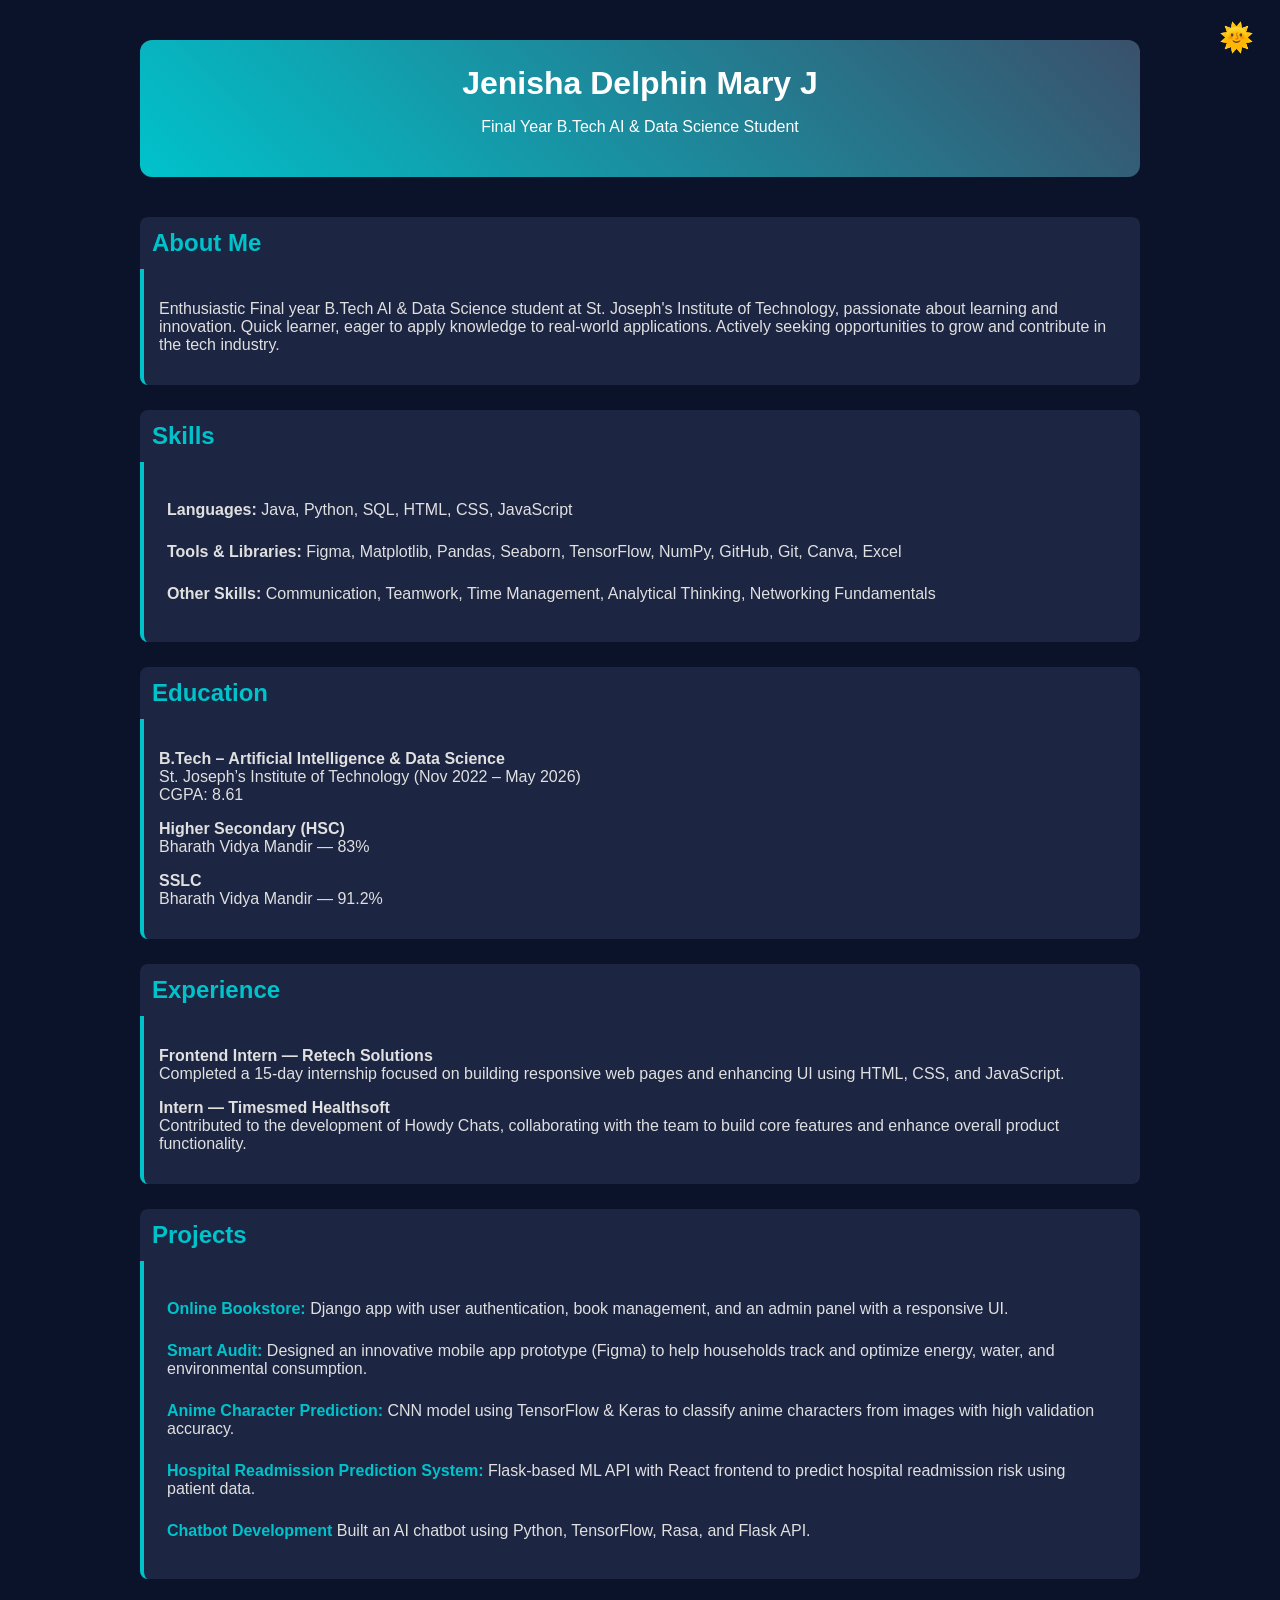
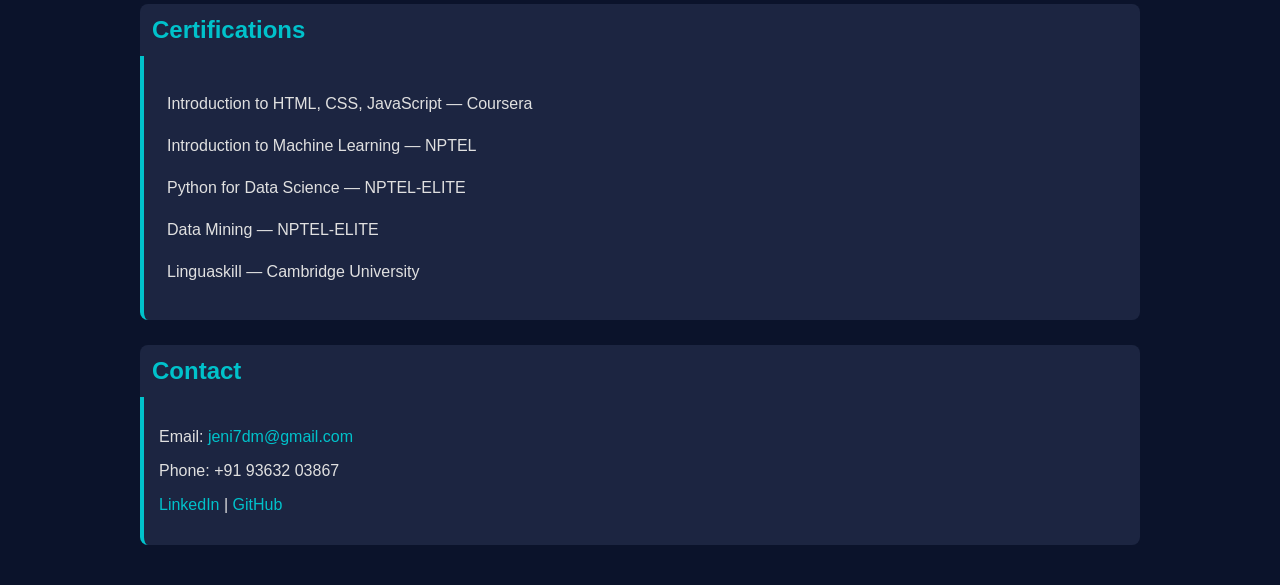
<file: index.html>
<!DOCTYPE html>
<html lang="en">
<head>
  <meta charset="UTF-8" />
  <meta name="viewport" content="width=device-width, initial-scale=1.0"/>
  <title>Jenisha Portfolio</title>
  <link rel="stylesheet" href="J portfolio.css" />
</head>
<body>
  <button class="theme-toggle" onclick="toggleTheme()">🌞</button>

  <div class="container">
    <header>
      <h1>Jenisha Delphin Mary J</h1>
      <p>Final Year B.Tech AI & Data Science Student</p>
    </header>

    <section>
      <h2>About Me</h2>
      <div class="content">
        <p>Enthusiastic Final year B.Tech AI & Data Science student at St. Joseph's Institute of Technology, passionate about learning and innovation. Quick learner, eager to apply knowledge to real-world applications. Actively seeking opportunities to grow and contribute in the tech industry.</p>
      </div>
    </section>

    <section>
      <h2>Skills</h2>
      <div class="content">
        <ul>
          <li><strong>Languages:</strong> Java, Python, SQL, HTML, CSS, JavaScript</li>
          <li><strong>Tools & Libraries:</strong> Figma, Matplotlib, Pandas, Seaborn, TensorFlow, NumPy, GitHub, Git, Canva, Excel</li>
          <li><strong>Other Skills:</strong> Communication, Teamwork, Time Management, Analytical Thinking, Networking Fundamentals</li>
        </ul>
      </div>
    </section>

    <section>
      <h2>Education</h2>
      <div class="content">
        <p><strong>B.Tech – Artificial Intelligence & Data Science</strong><br/>St. Joseph’s Institute of Technology (Nov 2022 – May 2026)<br/>CGPA: 8.61</p>
        <p><strong>Higher Secondary (HSC)</strong><br/>Bharath Vidya Mandir — 83%</p>
        <p><strong>SSLC</strong><br/>Bharath Vidya Mandir — 91.2%</p>
      </div>
    </section>

    <section>
      <h2>Experience</h2>
      <div class="content">
        <p><strong>Frontend Intern — Retech Solutions</strong><br/>Completed a 15-day internship focused on building responsive web pages and enhancing UI using HTML, CSS, and JavaScript.</p>
        <p><strong>Intern — Timesmed Healthsoft</strong><br/>Contributed to the development of Howdy Chats, collaborating with the team to build core features and enhance overall product functionality.</p>
      </div>
    </section>

    <section>
      <h2>Projects</h2>
      <div class="content">
        <ul>
          <li><span class="project-title">Online Bookstore:</span> Django app with user authentication, book management, and an admin panel with a responsive UI.</li>
          <li><span class="project-title">Smart Audit:</span> Designed an innovative mobile app prototype (Figma) to help households track and optimize energy, water, and environmental consumption.</li>
          <li><span class="project-title">Anime Character Prediction:</span> CNN model using TensorFlow & Keras to classify anime characters from images with high validation accuracy.</li>
          <li><span class="project-title">Hospital Readmission Prediction System:</span> Flask-based ML API with React frontend to predict hospital readmission risk using patient data.</li>
          <li><span class="project-title">Chatbot Development</span> Built an AI chatbot using Python, TensorFlow, Rasa, and Flask API.</li>
        </ul>
      </div>
    </section>

    <section>
      <h2>Certifications</h2>
      <div class="content">
        <ul>
          <li>Introduction to HTML, CSS, JavaScript — Coursera</li>
          <li>Introduction to Machine Learning — NPTEL</li>
          <li>Python for Data Science — NPTEL-ELITE</li>
          <li>Data Mining — NPTEL-ELITE</li>
          <li>Linguaskill — Cambridge University</li>
        </ul>
      </div>
    </section>

    <section>
      <h2>Contact</h2>
      <div class="content">
        <p>Email: <a href="mailto:jeni7dm@gmail.com">jeni7dm@gmail.com</a></p>
        <p>Phone: +91 93632 03867</p>
        <p>
          <a href="https://www.linkedin.com/in/jenisha7/">LinkedIn</a> |
          <a href="https://github.com/Jenisha0709">GitHub</a>
        </p>
      </div>
    </section>
  </div>

  <script src="J portfolio.js"></script>
</body>
</html>
</file>
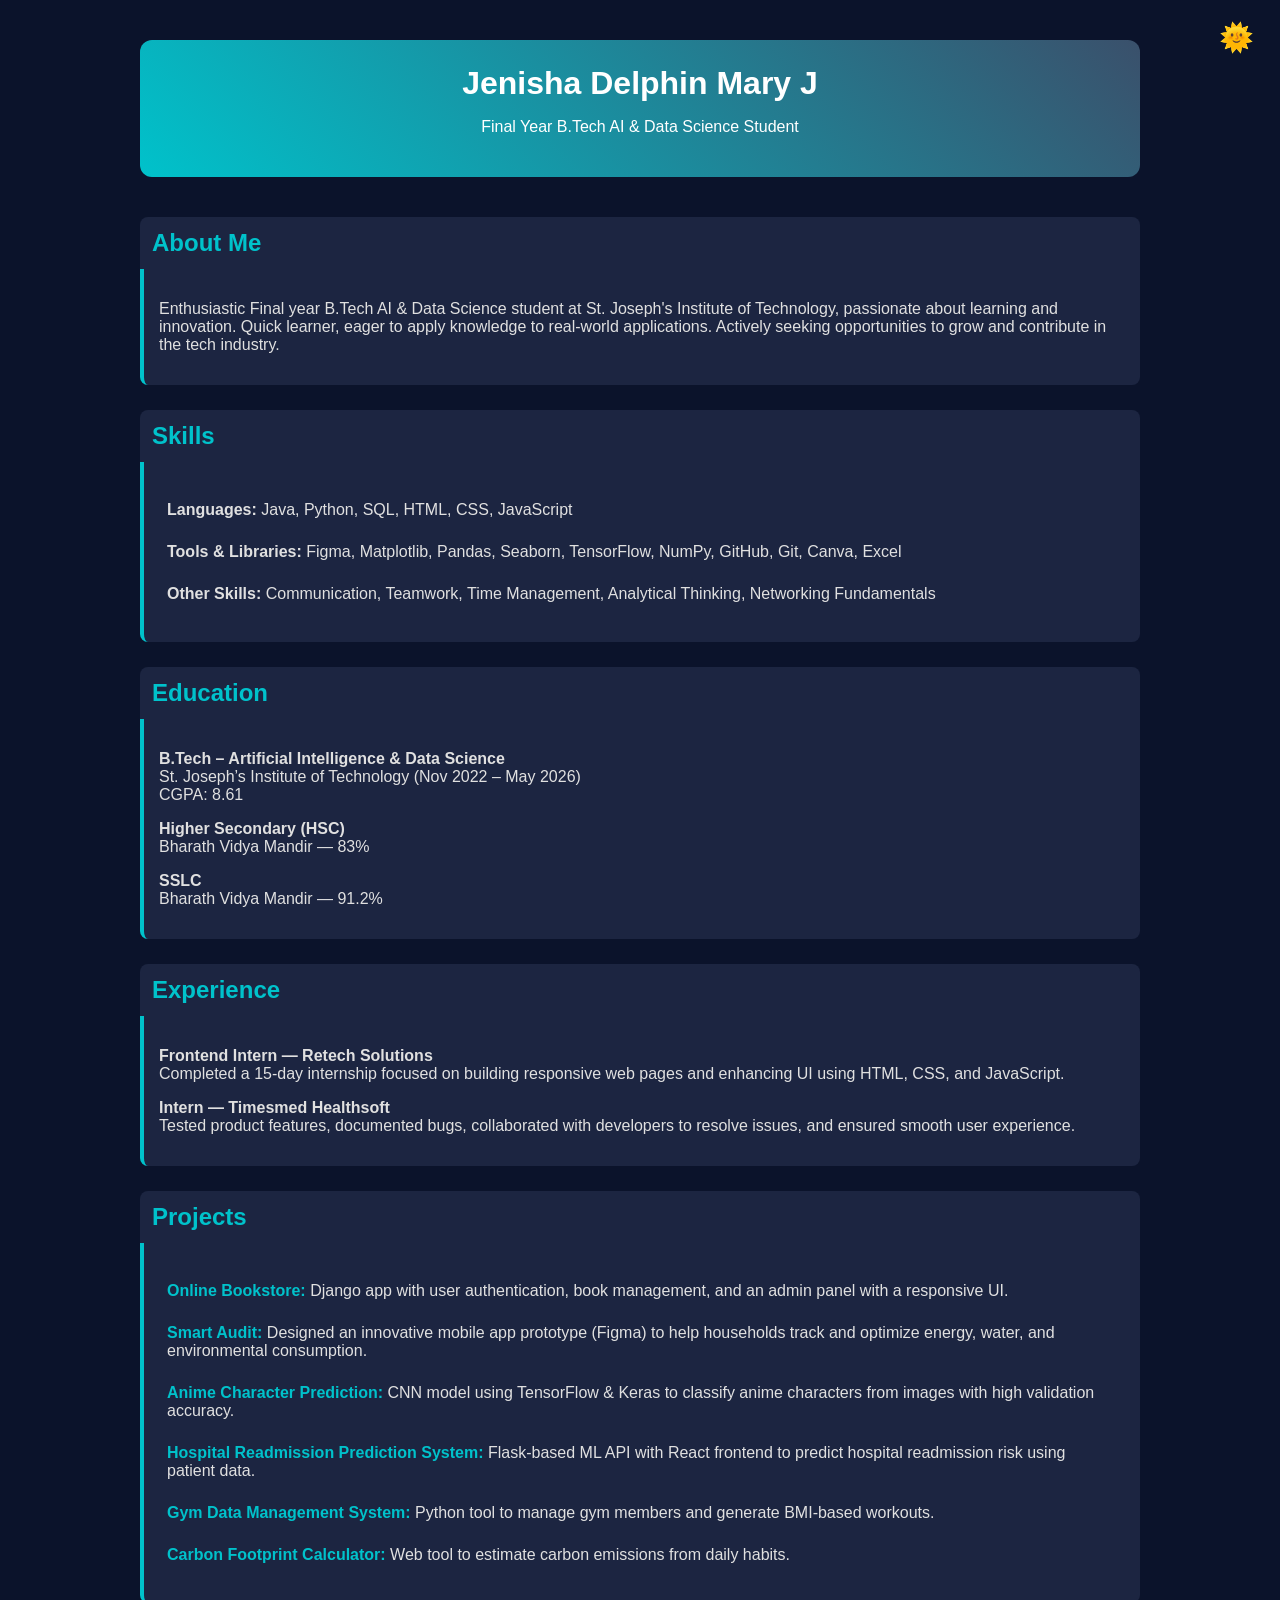
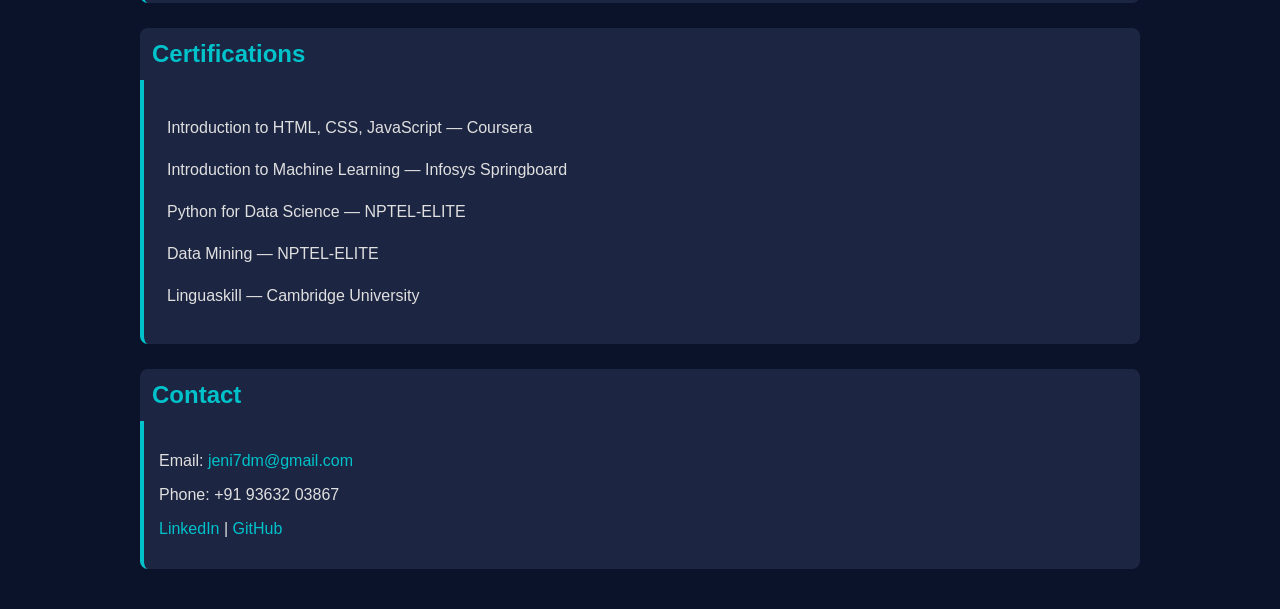
<file: J porfolio.html>
<!DOCTYPE html>
<html lang="en">
<head>
  <meta charset="UTF-8" />
  <meta name="viewport" content="width=device-width, initial-scale=1.0"/>
  <title>Jenisha Portfolio</title>
  <link rel="stylesheet" href="J portfolio.css" />
</head>
<body>
  <button class="theme-toggle" onclick="toggleTheme()">🌞</button>

  <div class="container">
    <header>
      <h1>Jenisha Delphin Mary J</h1>
      <p>Final Year B.Tech AI & Data Science Student</p>
    </header>

    <section>
      <h2>About Me</h2>
      <div class="content">
        <p>Enthusiastic Final year B.Tech AI & Data Science student at St. Joseph's Institute of Technology, passionate about learning and innovation. Quick learner, eager to apply knowledge to real-world applications. Actively seeking opportunities to grow and contribute in the tech industry.</p>
      </div>
    </section>

    <section>
      <h2>Skills</h2>
      <div class="content">
        <ul>
          <li><strong>Languages:</strong> Java, Python, SQL, HTML, CSS, JavaScript</li>
          <li><strong>Tools & Libraries:</strong> Figma, Matplotlib, Pandas, Seaborn, TensorFlow, NumPy, GitHub, Git, Canva, Excel</li>
          <li><strong>Other Skills:</strong> Communication, Teamwork, Time Management, Analytical Thinking, Networking Fundamentals</li>
        </ul>
      </div>
    </section>

    <section>
      <h2>Education</h2>
      <div class="content">
        <p><strong>B.Tech – Artificial Intelligence & Data Science</strong><br/>St. Joseph’s Institute of Technology (Nov 2022 – May 2026)<br/>CGPA: 8.61</p>
        <p><strong>Higher Secondary (HSC)</strong><br/>Bharath Vidya Mandir — 83%</p>
        <p><strong>SSLC</strong><br/>Bharath Vidya Mandir — 91.2%</p>
      </div>
    </section>

    <section>
      <h2>Experience</h2>
      <div class="content">
        <p><strong>Frontend Intern — Retech Solutions</strong><br/>Completed a 15-day internship focused on building responsive web pages and enhancing UI using HTML, CSS, and JavaScript.</p>
        <p><strong>Intern — Timesmed Healthsoft</strong><br/>Tested product features, documented bugs, collaborated with developers to resolve issues, and ensured smooth user experience.</p>
      </div>
    </section>

    <section>
      <h2>Projects</h2>
      <div class="content">
        <ul>
          <li><span class="project-title">Online Bookstore:</span> Django app with user authentication, book management, and an admin panel with a responsive UI.</li>
          <li><span class="project-title">Smart Audit:</span> Designed an innovative mobile app prototype (Figma) to help households track and optimize energy, water, and environmental consumption.</li>
          <li><span class="project-title">Anime Character Prediction:</span> CNN model using TensorFlow & Keras to classify anime characters from images with high validation accuracy.</li>
          <li><span class="project-title">Hospital Readmission Prediction System:</span> Flask-based ML API with React frontend to predict hospital readmission risk using patient data.</li>
          <li><span class="project-title">Gym Data Management System:</span> Python tool to manage gym members and generate BMI-based workouts.</li>
          <li><span class="project-title">Carbon Footprint Calculator:</span> Web tool to estimate carbon emissions from daily habits.</li>
        </ul>
      </div>
    </section>

    <section>
      <h2>Certifications</h2>
      <div class="content">
        <ul>
          <li>Introduction to HTML, CSS, JavaScript — Coursera</li>
          <li>Introduction to Machine Learning — Infosys Springboard</li>
          <li>Python for Data Science — NPTEL-ELITE</li>
          <li>Data Mining — NPTEL-ELITE</li>
          <li>Linguaskill — Cambridge University</li>
        </ul>
      </div>
    </section>

    <section>
      <h2>Contact</h2>
      <div class="content">
        <p>Email: <a href="mailto:jeni7dm@gmail.com">jeni7dm@gmail.com</a></p>
        <p>Phone: +91 93632 03867</p>
        <p>
          <a href="https://www.linkedin.com/in/jenisha7/">LinkedIn</a> |
          <a href="https://github.com/Jenisha0709">GitHub</a>
        </p>
      </div>
    </section>
  </div>

  <script src="J portfolio.js"></script>
</body>
</html>
</file>
<file: J portfolio.css>
:root {

  --bg: #0b132b;
  --text: #e0e0e0;
  --accent: #00c2cb;
  --section-bg: #1c2541;
  --hover-bg: #3a506b;
  --border: #00c2cb;

  --light-bg: #fdfdfd;
  --light-text: #222;
  --light-accent: #1e40af;
  --light-section-bg: #f3f4f6;
}

body {
  font-family: 'Segoe UI', Tahoma, Geneva, Verdana, sans-serif;
  margin: 0;
  padding: 0;
  background-color: var(--bg);
  color: var(--text);
  transition: background 0.4s ease, color 0.4s ease;
}

.container {
  width: 80%;
  margin: 40px auto;
  max-width: 1000px;
}

header {
  text-align: center;
  margin-bottom: 40px;
  background: linear-gradient(45deg, #00c2cb, #3a506b);
  padding: 25px;
  border-radius: 12px;
  color: #fff;
  animation: fadeDown 1s ease-out;
}

h1 {
  margin: 0 0 8px;
  font-size: 2rem;
}

a {
  color: var(--accent);
  text-decoration: none;
  transition: color 0.3s ease;
}
a:hover {
  color: #7fffd4;
}

section {
  margin-bottom: 25px;
  opacity: 0;
  transform: translateY(40px);
  animation: fadeUp 0.8s ease forwards;
}
section:nth-child(odd) {
  animation-delay: 0.2s;
}
section:nth-child(even) {
  animation-delay: 0.4s;
}

h2 {
  background-color: var(--section-bg);
  color: var(--accent);
  padding: 12px;
  border-radius: 8px 8px 0 0;
  margin: 0;
  transition: transform 0.3s ease, box-shadow 0.3s ease;
}
h2:hover {
  transform: scale(1.02);
  box-shadow: 0 3px 10px rgba(0, 194, 203, 0.3);
}

.content {
  background-color: var(--section-bg);
  padding: 15px;
  border-left: 4px solid var(--border);
  border-radius: 0 0 8px 8px;
  transition: transform 0.3s ease;
}

ul {
  list-style-type: none;
  padding: 0;
}

li {
  margin-bottom: 8px;
  padding: 8px;
  border-radius: 6px;
  transition: transform 0.3s ease, background 0.3s ease, box-shadow 0.3s ease;
}
li:hover {
  background-color: var(--hover-bg);
  transform: translateY(-3px);
  box-shadow: 0 3px 8px rgba(0,0,0,0.3);
}

.project-title {
  font-weight: bold;
  color: var(--accent);
}

.theme-toggle {
  position: fixed;
  top: 20px;
  right: 20px;
  background: none;
  border: none;
  font-size: 28px;
  color: var(--accent);
  cursor: pointer;
  transition: transform 0.4s ease, color 0.4s ease;
}
.theme-toggle:hover {
  transform: rotate(25deg) scale(1.1);
  color: #7fffd4;
}

/* Animations */
@keyframes fadeUp {
  to {
    opacity: 1;
    transform: translateY(0);
  }
}
@keyframes fadeDown {
  from {
    opacity: 0;
    transform: translateY(-20px);
  }
  to {
    opacity: 1;
    transform: translateY(0);
  }
}

/* Light Mode */
body.light-mode {
  background-color: var(--light-bg);
  color: var(--light-text);
}
body.light-mode header {
  background: linear-gradient(45deg, #2563eb, #60a5fa);
}
body.light-mode h2 {
  background-color: var(--light-section-bg);
  color: var(--light-accent);
}
body.light-mode .content {
  background-color: var(--light-section-bg);
  border-left: 4px solid var(--light-accent);
}
body.light-mode a {
  color: var(--light-accent);
}
body.light-mode a:hover {
  color: #3b82f6;
}
</file>
